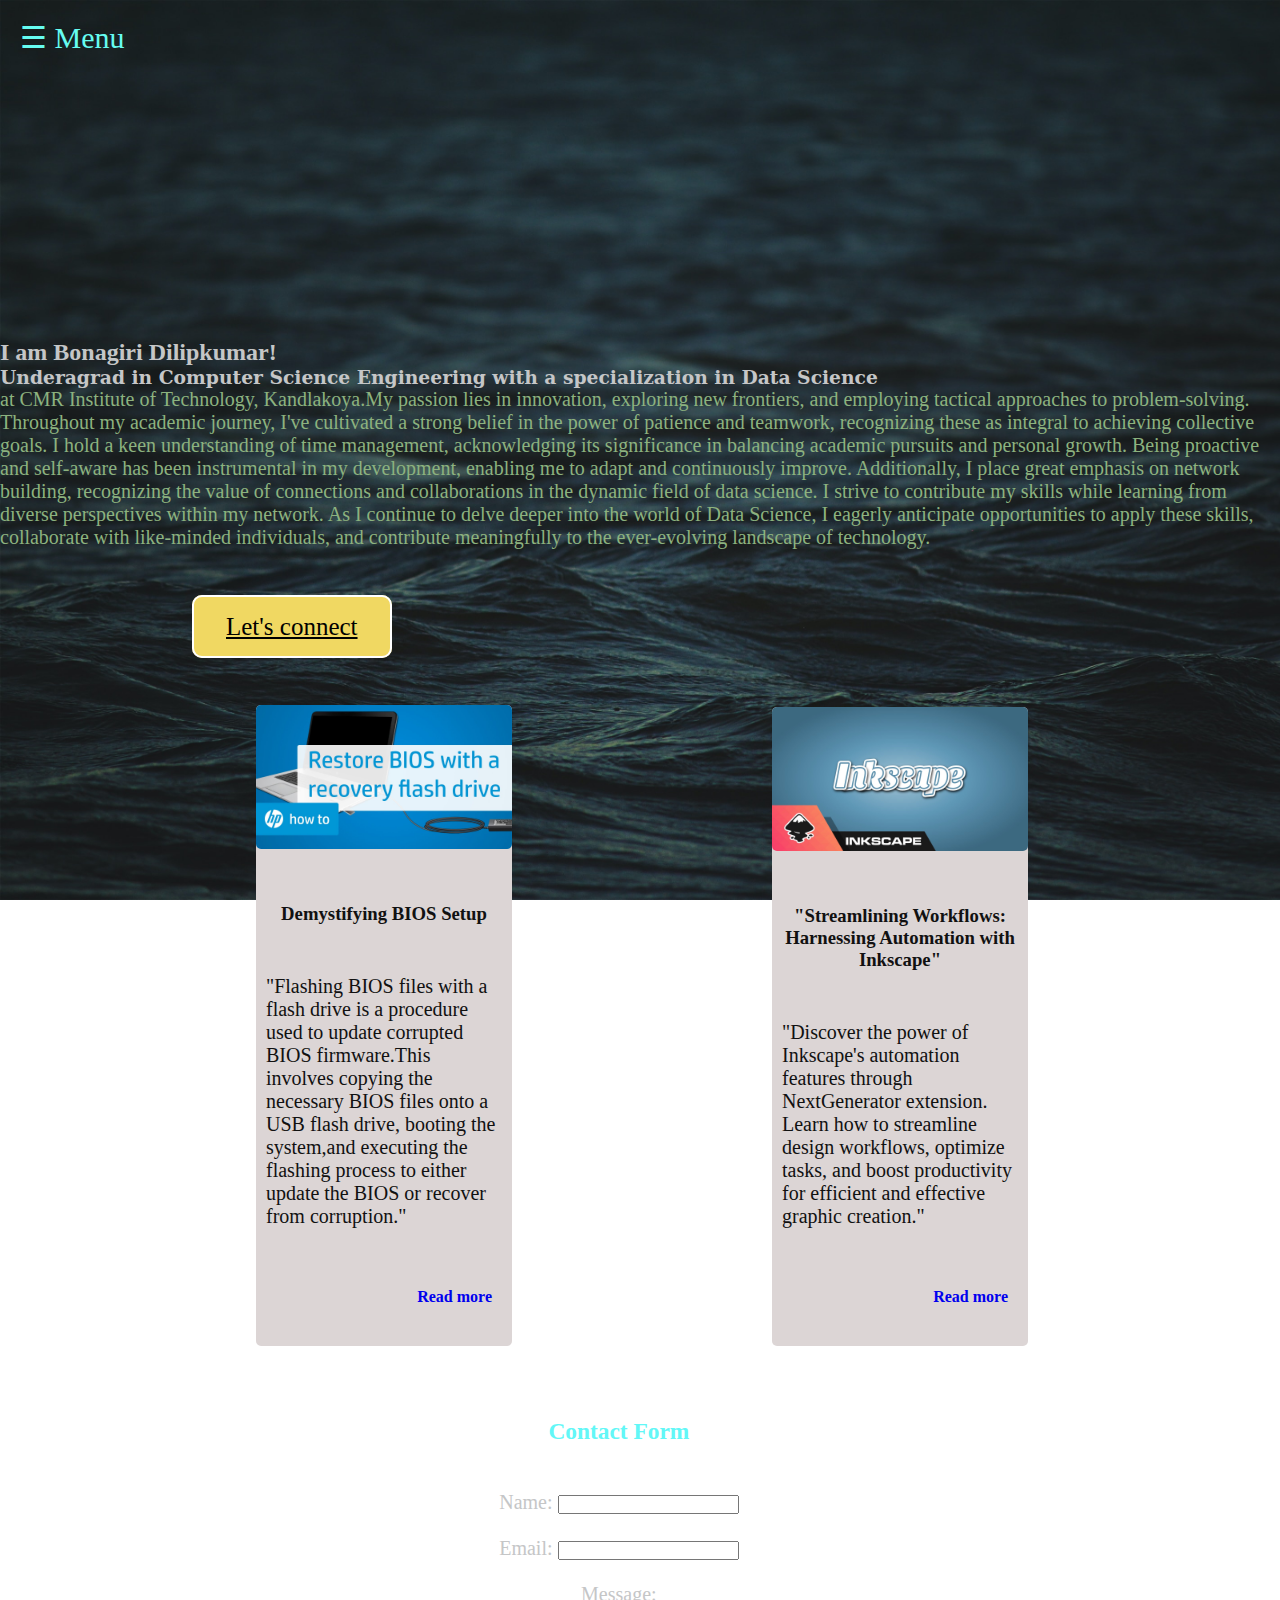
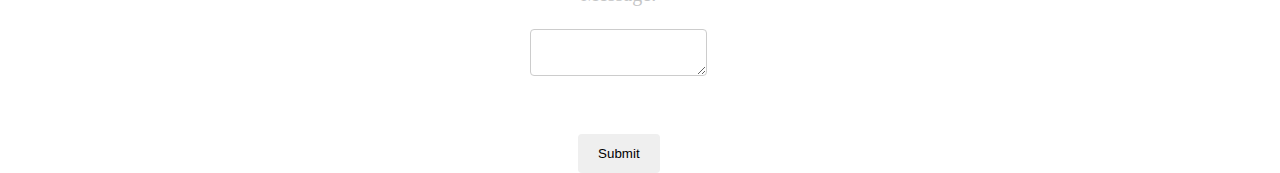
<file: src/index.html>
<!doctype html>
<html lang="en">
  <head>
    <meta charset="utf-8">
    <meta name="viewport" content="width=device-width, initial-scale=1">
    <title>Bonagiri Dilipkumar Portfolio </title>
    <link href="https://cdn.jsdelivr.net/npm/bootstrap@5.2.3/dist/css/bootstrap.min.css" rel="stylesheet" integrity="sha384-rbsA2VBKQhggwzxH7pPCaAqO46MgnOM80zW1RWuH61DGLwZJEdK2Kadq2F9CUG65" crossorigin="anonymous">
    <script src="https://cdn.jsdelivr.net/npm/@popperjs/core@2.11.6/dist/umd/popper.min.js" integrity="sha384-oBqDVmMz9ATKxIep9tiCxS/Z9fNfEXiDAYTujMAeBAsjFuCZSmKbSSUnQlmh/jp3" crossorigin="anonymous"></script>
    <script src="https://cdn.jsdelivr.net/npm/bootstrap@5.2.3/dist/js/bootstrap.min.js" integrity="sha384-cuYeSxntonz0PPNlHhBs68uyIAVpIIOZZ5JqeqvYYIcEL727kskC66kF92t6Xl2V" crossorigin="anonymous"></script>
    <link rel="stylesheet" type="text/css" href="style.css">
    <link rel="icon" type="image/x-icon" href="/src/componets/favicon.jpg" >
  </head>
      <!---forbackgroundimage---->

  <style>
    
    body {
      background-image: url(./componets/img2.jpg);
      background-repeat: no-repeat;
      background-attachment: fixed;  
      background-size: cover;
    }
  </style>
  <body>
    <!------side navbar menu----> 
    
    <div id="mySidenav" class="sidenav">
      <a href="javascript:void(0)" class="closebtn" onclick="closeNav()">&times;</a>
      <a href="#About">About</a>
      <a href="./blogs.html" target="_blank">Blogs</a>
      <a href="#">Works</a>
      <a href="#Contact">Contact</a>
    </div>
    <span class="span" style="font-size:30px;cursor:pointer;color:#66FCF1;font-family: 'Abril Fatface';" onclick="openNav()" >&#9776; Menu</span>
    <script>
      function openNav() {
          document.getElementById("mySidenav").style.width = "250px";
          setTimeout(function () {
              closeNav();
          }, 3000); // Close the navigation after 3 seconds 
      }

      function closeNav() {
          document.getElementById("mySidenav").style.width = "0";
      }
    </script>

      <!------About me ------->

      <div class="container">
        <div class="text" id="About"><br>
          <p style="padding-left: 3%;"> Hey There!!</p>
        </div>
        <h2  style="font-family: 'Lora';">I am Bonagiri Dilipkumar!</h2>
        <h3 style="font-family: 'serif';">Underagrad in Computer Science Engineering with a specialization in Data Science</h3>
        <p style="font-size: 20px;color: #8cb27f;">at CMR Institute of Technology, Kandlakoya.My passion lies in innovation, exploring new frontiers, and employing tactical approaches to problem-solving. Throughout my academic journey, I've cultivated a strong belief in the power of patience and teamwork, recognizing these as integral to achieving collective goals.
          
          I hold a keen understanding of time management, acknowledging its significance in balancing academic pursuits and personal growth. Being proactive and self-aware has been instrumental in my development, enabling me to adapt and continuously improve.
          
          Additionally, I place great emphasis on network building, recognizing the value of connections and collaborations in the dynamic field of data science. I strive to contribute my skills while learning from diverse perspectives within my network.
          
          As I continue to delve deeper into the world of Data Science, I eagerly anticipate opportunities to apply these skills, collaborate with like-minded individuals, and contribute meaningfully to the ever-evolving landscape of technology.</p>
        </div>
      </div>

      <!-----Let's Connect------>

      <div class="connect">
        <a class=" ref button1" href="https://linktr.ee/dilipkumar_" target="_blank">Let's connect</a>

      </div>

      
        
      <!---Blogs-->

        <div class="section">
          <div class="first">
            <div class="cards animate slideInLeft">
              <div class="image">
                <img src="./componets/print5.jpg" alt="blog image">
              </div>
              <div class="title">
                <h3>Demystifying BIOS Setup</h3>
              </div>
              <div class="des">
                <p> "Flashing BIOS files with a flash drive is a procedure used to update corrupted BIOS firmware.This involves copying the necessary BIOS files onto a USB flash drive, booting the system,and executing the flashing process to either update the BIOS or recover from corruption."</p>
              </div>
              <div class="button">
                <a href="https://correctionofbiosfile.hashnode.dev/" target="_blank"><span>Read more</span></a>
              </div>

            </div>

            <div class="cards animate slideInLeft" id="blogs">
              <div class="image">
                <img src="./componets/maxresdefault.jpg" alt="blog image">
              </div>
              <div class="title">
                <h3>"Streamlining Workflows: Harnessing Automation with Inkscape"</h3>
              </div>
              <div class="des">
                <p>"Discover the power of Inkscape's automation features through NextGenerator extension. Learn how to streamline design workflows, optimize tasks, and boost productivity for efficient and effective graphic creation."</p>
              </div>
              <div class="button">
                <a href="https://certificategeneration.hashnode.dev/" target="_blank"><span>Read more</span></a>
              </div>

            </div>

             <!--- <div class="button page ">
                <a href="/src/blogs.html" target="_blank"><span> Read more</span></a>
              </div> --->

          </div>

          </div>
      
      <!-----contact deatils -->

      <div class="deatils" style=" margin-left: 35%; font-size: 20px;">
      <div id="Contact" class="Contact">
      <br><br><h3 style="color: #62f7f7; font-family: 'Montserrat';">Contact Form</h3><br><br>
      <form action="/index.php" method="post">
        <label for="name">Name:</label>
        <input type="text" id="name" name="name" required style="width: auto;"><br><br>
        
        <label for="email">Email:</label>
        <input type="name" id="email" name="email" required style="width: auto;"><br><br>
        
        <label for="message">Message:</label><br>
        <br><textarea id="message" name="message" rows="3" required style="width:auto;"></textarea><br><br>
        
        <input type="submit" value="Submit">
      </form>
     </div>
     </div>

     
  </body>
</html>
</file>
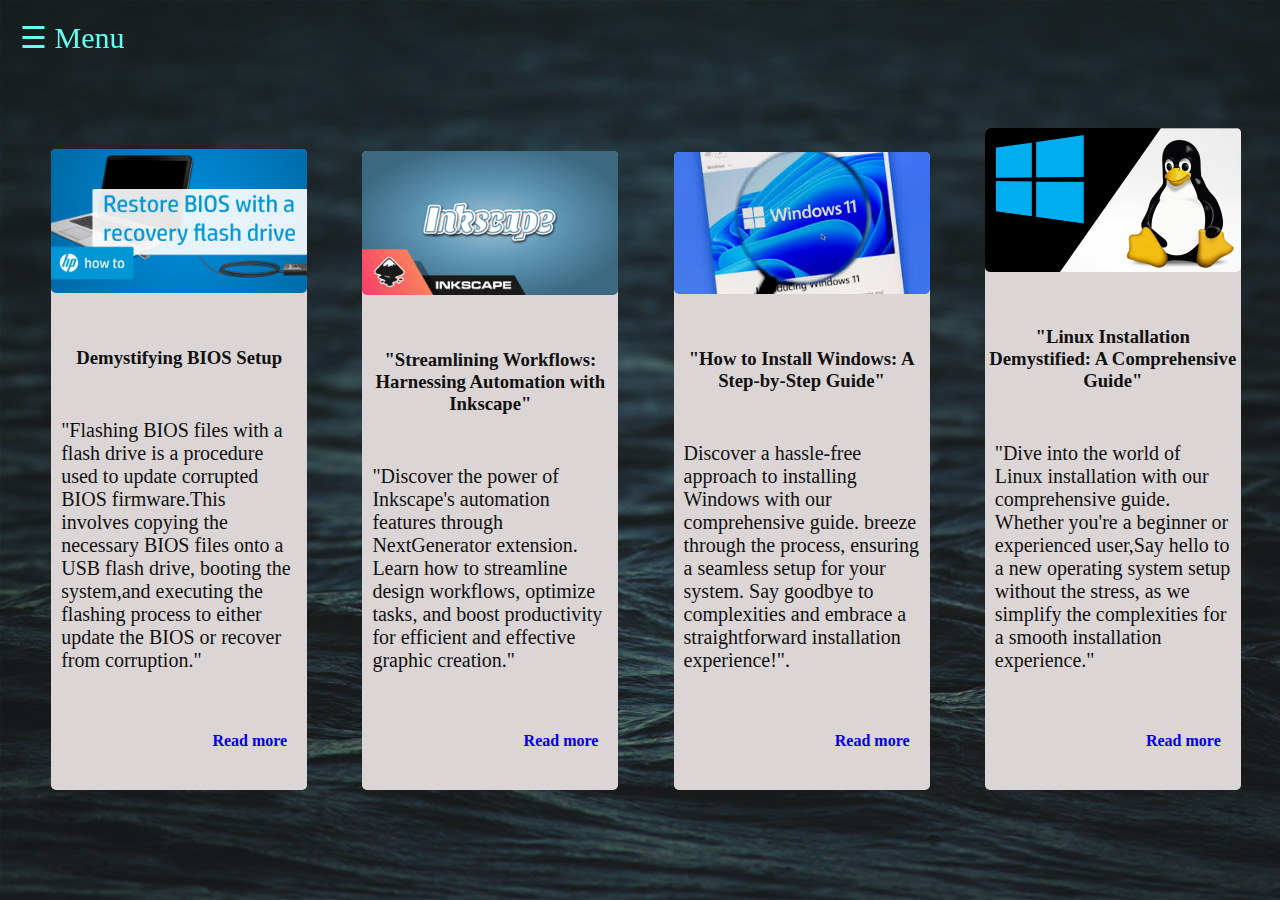
<file: src/blogs.html>
<!doctype html>
<html lang="en">
  <head>
    <meta charset="utf-8">
    <meta name="viewport" content="width=device-width, initial-scale=1">
    <title>Blogs</title>
    <link rel="stylesheet" href="/src/componets/favicon.jpg">
    <link rel="stylesheet" href="style.css">
    </head>
     <style>
    
      body {
        background-image: url(/src/componets/img2.jpg);
        background-repeat: no-repeat;
        background-attachment: fixed;  
        background-size: cover;
      }
    </style>
    <body>
      <!------side navbar menu----> 
    
      <div id="mySidenav" class="sidenav">
        <a href="javascript:void(0)" class="closebtn" onclick="closeNav()">&times;</a>
        <a href="./index.html">About</a>
        <a href="./blogs.html" target="_blank">Blogs</a>
        <a href="#">Works</a>
        <a href="#Contact">Contact</a>
      </div>
      <span class="span" style="font-size:30px;cursor:pointer;color:#66FCF1;font-family: 'Abril Fatface';position: fixed;" onclick="openNav()" >&#9776; Menu</span>
      <script>
        function openNav() {
            document.getElementById("mySidenav").style.width = "250px";
            setTimeout(function () {
                closeNav();
            }, 3000); // Close the navigation after 3 seconds 
        }
  
        function closeNav() {
            document.getElementById("mySidenav").style.width = "0";
        }
      </script>
      <div class="section">
        <div class="setup">
      <div class="cards animate slideInLeft" id="blogs">
        <div class="image">
          <img src="./componets/print5.jpg" alt="blog image">
        </div>
        <div class="title">
          <h3>Demystifying BIOS Setup</h3>
        </div>
        <div class="des">
          <p> "Flashing BIOS files with a flash drive is a procedure used to update corrupted BIOS firmware.This involves copying the necessary BIOS files onto a USB flash drive, booting the system,and executing the flashing process to either update the BIOS or recover from corruption."</p>
        </div>
        <div class="button">
          <a href="https://correctionofbiosfile.hashnode.dev/" target="_blank"><span>Read more</span></a>
        </div>

      </div>

      <div class="cards animate slideInLeft" id="blogs">
        <div class="image">
          <img src="./componets/maxresdefault.jpg" alt="blog image">
        </div>
        <div class="title">
          <h3>"Streamlining Workflows: Harnessing Automation with Inkscape"</h3>
        </div>
        <div class="des">
          <p>"Discover the power of Inkscape's automation features through NextGenerator extension. Learn how to streamline design workflows, optimize tasks, and boost productivity for efficient and effective graphic creation."</p>
        </div>
        <div class="button">
          <a href="https://certificategeneration.hashnode.dev/" target="_blank"><span>Read more</span></a>
        </div>

      </div>

      <div class="cards animate slideInLeft" id="blogs">
        <div class="image">
          <img src="./componets/windows.jpeg" alt="blog image">
        </div>
        <div class="title">
          <h3>"How to Install Windows: A Step-by-Step Guide"</h3>
        </div>
        <div class="des">
          <p>Discover a hassle-free approach to installing Windows with our comprehensive guide. breeze through the process, ensuring a seamless setup for your system. Say goodbye to complexities and embrace a straightforward installation experience!".</p>
        </div>
        <div class="button">
          <a href="https://installationwindows.hashnode.dev/" target="_blank"><span>Read more</span></a>
        </div>

      </div>

      <div class="cards animate slideInLeft" id="blogs">
        <div class="image">
          <img src="./componets/linux.png" alt="blog image">
        </div>
        <div class="title">
          <h3>"Linux Installation Demystified: A Comprehensive Guide"</h3>
        </div>
        <div class="des">
          <p>"Dive into the world of Linux installation with our comprehensive guide. Whether you're a beginner or experienced user,Say hello to a new operating system setup without the stress, as we simplify the complexities for a smooth installation experience."
          </p>
        </div>
        <div class="button">
          <a href="https://certificategeneration.hashnode.dev/" target="_blank"><span>Read more</span></a>
        </div>

      </div>
    </div>
  </div>
  </div>
  </body>
</html>
</file>
<file: src/style.css>
* {
  box-sizing:border-box
}

/*  Sidenavbar for menu */

body {
    color: #C5C6C7;
   
  }
  
  .sidenav {
    height: 100%;
    width: 0;
    position: fixed;
    z-index: 1;
    top: 0;
    left: 0;
    background-color: #111;
    overflow-x: hidden;
    transition: 0.5s;
    padding-top: 40px;
  }
  
  .sidenav a {
    padding: 8px 8px 8px 22px;
    text-decoration: none;
    font-size: 15px;
    color: #818181;
    display: block;
    transition: 0.3s;
  }
  
  .sidenav a:hover {
    color: #62f7f7;
    text-shadow: 2px #62f7f7;
  }
  
  .sidenav .closebtn {
    position: absolute;
    top: 0;
    right: 25px;
    font-size: 36px;
    margin-left: 50px;
  }
  
  @media screen and (max-height: 500px) {
    .sidenav {padding-top: 10px;}
    .sidenav a {font-size: 15px;}
  }

 .span {
  position: relative;
  top: 20px;
  left: 20px;
}
  
  .text{
    color: aqua;
    font-family: 'Montserrat';
    font-size: 60px;
    text-align: center;
    padding: 0;
    margin: 0;
    margin-left: 17%;
    margin-top: 13%;
    transform: translateX(-200%);
    opacity: 0;
    animation: slide-in-anim 1.5s ease-out forwards;
  }
  
  @keyframes slide-in-anim {
    20% {
      opacity: 0;
    }
    60% {
      transform: translateX(-45%);
    }
    75% {
      transform: translateX(-52%);
    }
    100% {
      opacity: 1;
      transform: translateX(-50%);
    }
  }
  


  /* Contact details */

  .Contact {
    position: absolute;
    margin-left:4%;
    text-align: center;

  
        /* When moving the mouse over the submit button, add a darker green color */
      input[type=submit]:hover {
      background-color: #45a049;
    }
    .input[type=text], select , textarea{
      text-align: left;
     /* Full width */
      border: 1px solid #ccc; /* Gray border */
      border-radius: 4px; /* Rounded borders */
      box-sizing: border-box; /* Make sure that padding and width stays in place */
    }
    /* Style the submit button with a specific background color etc */
    input[type=submit] {
      padding: 12px 20px;
      margin-top: 30px;
      border: none;
      border-radius: 4px;
      cursor: pointer;
    }
  }

  /* blog and cards */
 
  *{
    margin: 0px;
    padding: 0px;
  }
  .setup .cards {
    margin-top: 10%;
    margin-left: 4%;
    width: 20%;
  }

  .page {
    font-size: 20px;
    font-weight: 500;
    margin-right: 20%;
    margin-top: 1%;
  }
  .page a span {
    color: red;
    font-size: 25px;
    cursor: pointer;
  }

  .first .cards{
    width: 20%;
    margin-left: 20%;
    margin-top: 5%;
    margin-bottom: 2%;

  }
  .cards {
    background-color: rgb(220, 213, 213);
    border-radius: 5px;
    box-shadow: 2px solid #66FCF1;
    position: relative;
    display: inline-block;
    }
  

  @media only screen and (min-width: 300px) and  (max-width: 900px){

   .first .cards .des{
      column-count: auto;
      column-width: auto;
    }
    .first .cards {
     margin-left: 8%;
      padding: 5px;
      overflow: auto;
      width: 80%;
      resize: horizontal;
      padding-bottom: 20%;
      margin-top: 12%;
    }
    .Contact .h3{
      font-size: 20vw;
    }

    .details {
      display: inline-block;
    }
    .cards .page a{
      float: right;
    }
    .setup .cards {
     margin-left: 2%;
      padding: 5px;
      overflow: auto;
      width: 70%;
      resize: horizontal;
      padding-bottom: 20%;
      margin-top: 12%;

    }
    .setup {
      margin-bottom: 10%;
    }
    .connect {

      margin-top: 10%;
    }
    
  
  }

   
  
  .animate {
      animation-duration: 2s;
      animation-timing-function: ease-in;
      animation-fill-mode: forwards;
    }
    
    .slideInLeft{
      animation:  slideInLeft 1s ease-in 1s ;

    }
    @keyframes  slideInLeft{
      from{
        transform: translateX(-100%);
      }
       to {
        transform: translateX(0px);
        
       }
     }
/*
     @keyframes bounce {
      0%
      {
        transform: translateY(0%);
      }
      50%
      {
        transform: translateY(-20%);
      }
      80%
      {
        transform: translateY(-20%);
      }
      100%{
        transform: translateY(0);
      }
     }
*/
    
.image img {
  width: 100%;
  border-radius: 5px;

}

.button {
  padding: 50px 20px 30px ;
  color: #62f7f7;
  font-weight: 600;
  font-size: medium;
}

.button a {
 float: right;
 padding-bottom: 40px;
 font-family: 'Montserrat' ;
 cursor: pointer;
}

.button a:hover{
  color: #ec8a20;
  box-shadow:5px  #f29b0f;
}
.button span {
  cursor: pointer;
  display: inline-block;
  position: relative;
  transition: 0.5s;
}

.button span:after {
  content: '\00bb';
  position: absolute;
  opacity: 0;
  top: 0;
  right: -20px;
  transition: 0.5s;
}

.button:hover span {
  padding-right: 25px;
}

.button:hover span:after {
  opacity: 1;
  right: 0;
}

.title {
  text-align: center;
  font-family: 'Montserrat';
  margin-top: 50px;
  margin-bottom: 50px;
}
.title h3 {
  color: #111;
}

.des {
  margin: 10px;
  margin-bottom: 10px;
  margin-right: 10px;
  color: #111;
  font-weight: 400;
  font-size: 20px;
  font-family: 'Montserrat' ;
}

.links .text{
  position: relative;
  font-size: x-large;
  border-radius: 10px;
}

/* let's Connect */

.connect {
  margin-top: 5%;
}

.ref {
  background-color: aqua;
  margin-top: 3%;
  padding: 16px 32px;
  text-align: center;
  font-size: 25px;
  margin-left: 15%;
  margin-top: 5%;
  border-radius: 10px ;
  transition-duration: 0.4s;
  cursor: pointer;
  font-family: 'Montserrat';
}

.button1 {
  background-color: rgb(240, 216, 98); 
  color: black; 
  border: 2px solid white;
}

.button1:hover {
  background-color: aqua;
  color: white;
}
</file>
